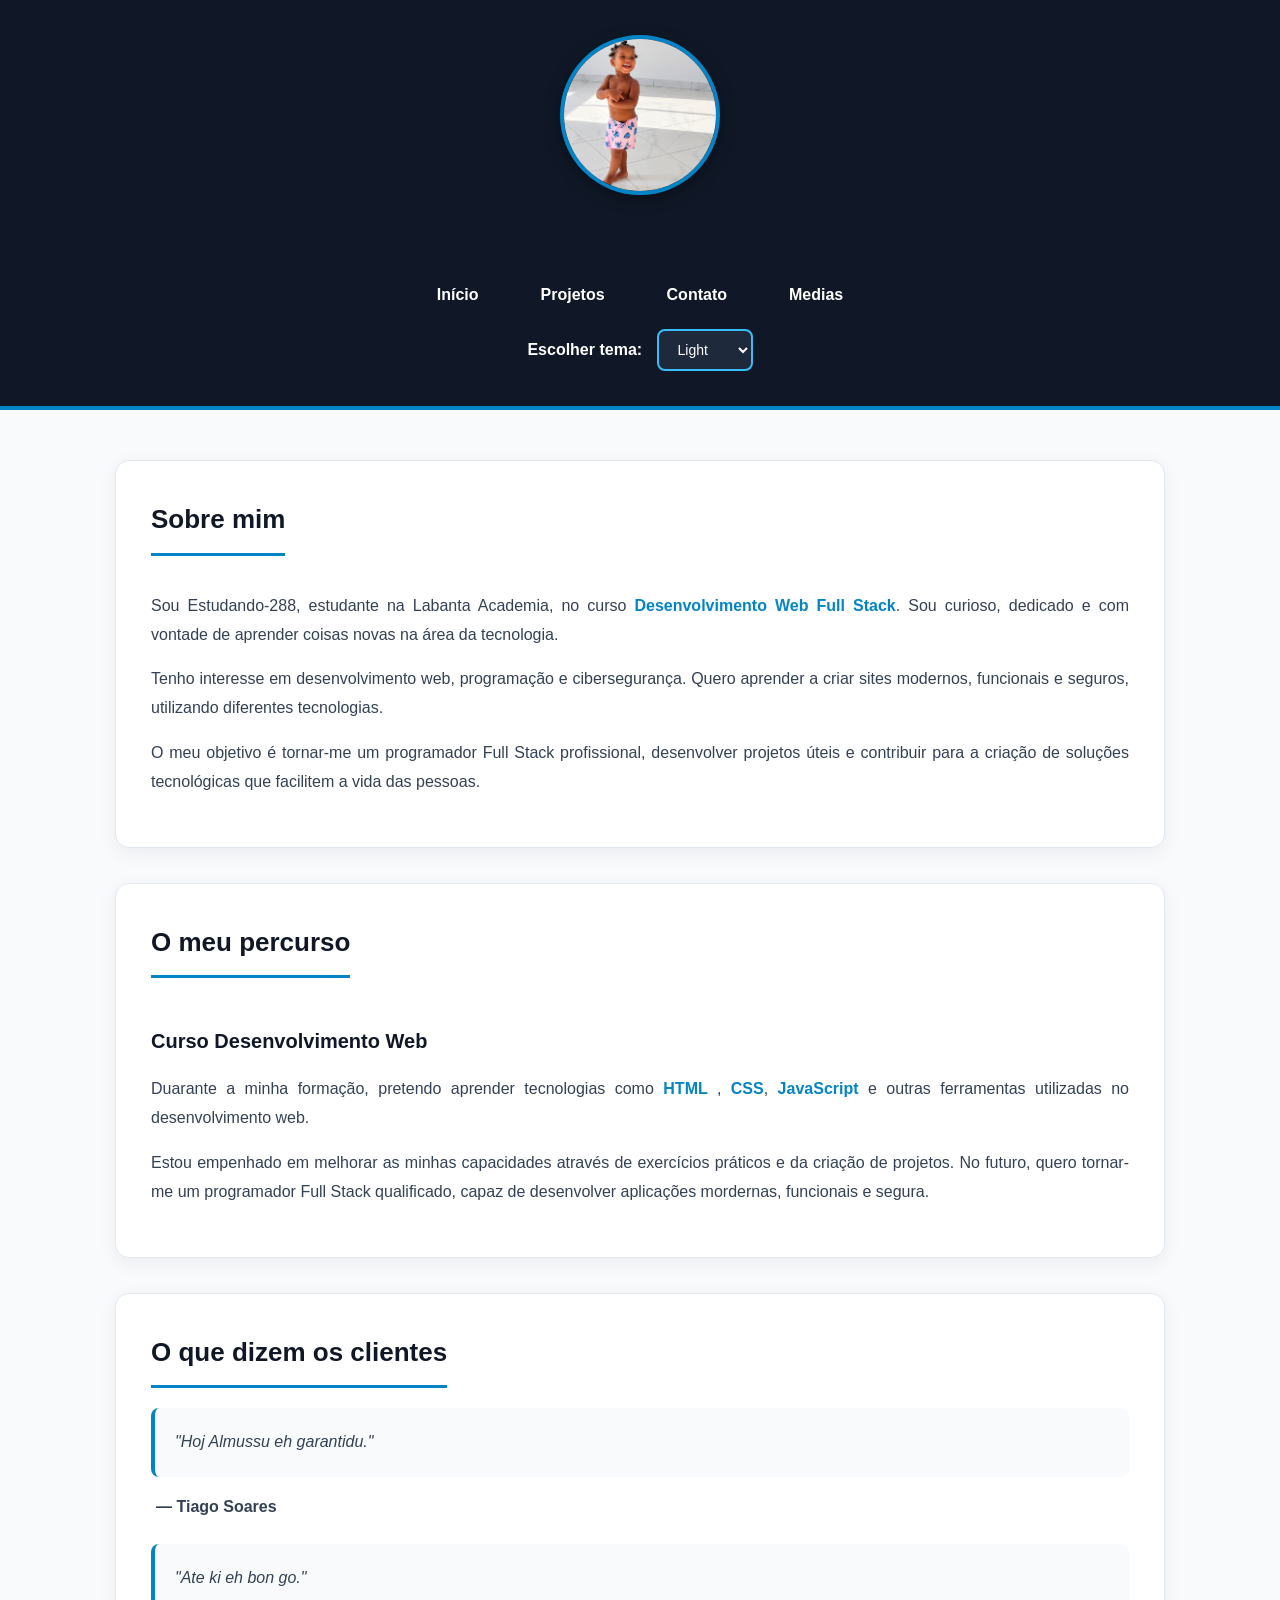
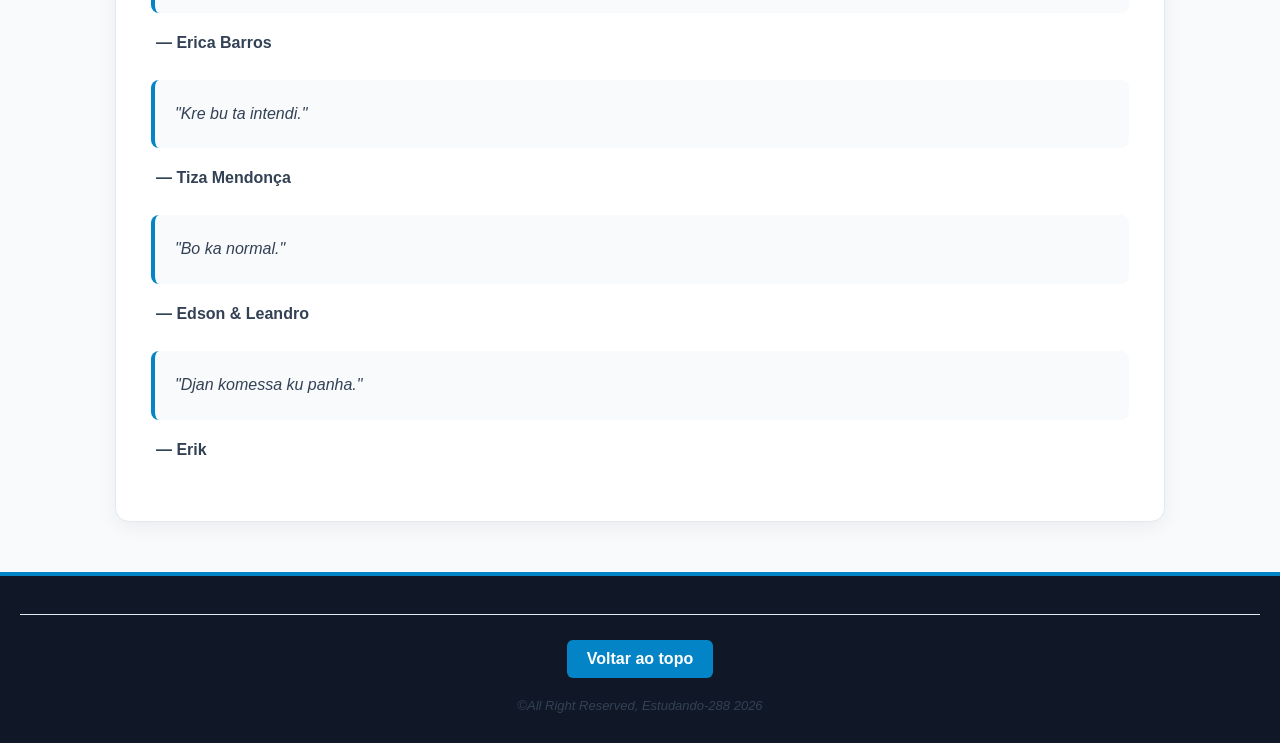
<file: index.html>
<!DOCTYPE html>
<html lang="pt-BR">

<head>
    <meta charset="UTF-8">
    <!-- Prevenção de deteção automática de formatos -->
    <meta name="format-detection" content="telephone=no">

    <!-- Compatibilidade e apresentação -->
    <meta http-equiv="X-UA-Compatible" content="IE=edge">
    <meta name="viewport" content="width=device-width, initial-scale=1.0">

    <!-- Título e descrição da minha pagina -->
    <title>Estudando-288 | Portefolio</title>
    <meta name="author" content="Estudando-288">
    <meta name="description"
        content="Conheça o portefólio Estudando-288, estudante de Desenvolvimento Web Full Stack na Labanta Academia, com interesse em programação, desenvolvimento web e cibersegurança.">
    <meta name="keywords"
        content="Estudando-288, portefólio, desenvolvimento web, Full Stack, HTML, CSS, JavaScript, programação, cibersegurança">
    <meta name="language" content="Portuguese">

    <link rel="stylesheet" href="css/estilo.css">
    <link rel="stylesheet" href="style.css">
</head>

<body>
    <header id="topo">

        <!-- Sessão Foto de perfil -->
        <img src="imagens/001.png" alt="FOTO DE PERFIL" width="160" height="160">

        <h1>Estudando-288</h1>

        <nav>
            <ul>
                <li><a href="index.html">Início</a></li>
                <li><a href="projetos.html">Projetos</a></li>
                <li><a href="contato.html">Contato</a></li>
                <li><a href="midia.html">Medias</a></li>
            </ul>
        </nav>

        <!-- Sessão seleção de tema -->
        <div class="theme-selector">
            <label for="themeSelect">Escolher tema:</label>

            <select id="seletor-tema">
                <option value="light">Light</option>
                <option value="dark">Dark</option>
                <option value="neon">Neon</option>
                <option value="ocean">Ocean</option>
            </select>
        </div>

    </header>

    <main>
        <section id="sobre-mim">
            <!-- Sessão sobre mim-->
            <h2>Sobre mim</h2>
            <p>
                Sou Estudando-288, estudante na Labanta Academia, no curso <strong>Desenvolvimento Web Full
                    Stack</strong>. Sou curioso, dedicado e com vontade de aprender coisas novas na área da tecnologia.
            </p>

            <p>
                Tenho interesse em desenvolvimento web, programação e cibersegurança. Quero aprender a criar sites
                modernos, funcionais e seguros, utilizando diferentes tecnologias.
            </p>

            <p>
                O meu objetivo é tornar-me um programador Full Stack profissional, desenvolver projetos úteis e
                contribuir para a criação de soluções tecnológicas que facilitem a vida das pessoas.

            </p>
        </section>

        <section id="percurso">
            <!-- Sessão sobre percurso -->
            <h2>O meu percurso</h2>
            <h3>Curso Desenvolvimento Web</h3>
            <p>
                Duarante a minha formação, pretendo aprender tecnologias como <strong>HTML
                </strong>, <strong>CSS</strong>, <strong>JavaScript</strong> e outras ferramentas utilizadas no
                desenvolvimento web.
            </p>

            <p>Estou empenhado em melhorar as minhas capacidades através de exercícios práticos e da criação de
                projetos. No futuro, quero tornar-me um programador Full Stack qualificado, capaz de desenvolver
                aplicações mordernas, funcionais e segura.</p>
        </section>

        <section id="testemunho">
            <!-- Testemunhos -->
            <h2>O que dizem os clientes</h2>
            <article>
                <blockquote>
                    <p>
                        "Hoj Almussu eh garantidu."
                    </p>
                </blockquote>
            </article>

            <aside>
                <p>— Tiago Soares</p>
            </aside>

            <article>
                <blockquote>
                    <p>
                        "Ate ki eh bon go."
                    </p>
                </blockquote>
            </article>

            <aside>
                <p>— Erica Barros</p>
            </aside>

            <article>
                <blockquote>
                    <p>
                        "Kre bu ta intendi."
                    </p>
                </blockquote>
            </article>

            <aside>
                <p>— Tiza Mendonça</p>
            </aside>

            <article>
                <blockquote>
                    <p>
                        "Bo ka normal."
                    </p>
                </blockquote>
            </article>

            <aside>
                <p>— Edson & Leandro</p>
            </aside>

            <article>
                <blockquote>
                    <p>
                        "Djan komessa ku panha."
                    </p>
                </blockquote>
            </article>

            <aside>
                <p>— Erik</p>
            </aside>

        </section>
    </main>

    <!-- Sessão Roda pé -->
    <footer id="final">
        <hr>
        <p><a href="#topo">Voltar ao topo</a></p>
        <strong><small>&copy;<i>All Right Reserved, Estudando-288 2026</i></small></strong>
    </footer>

</body>
<script src="theme.js"></script>

</html>
</file>
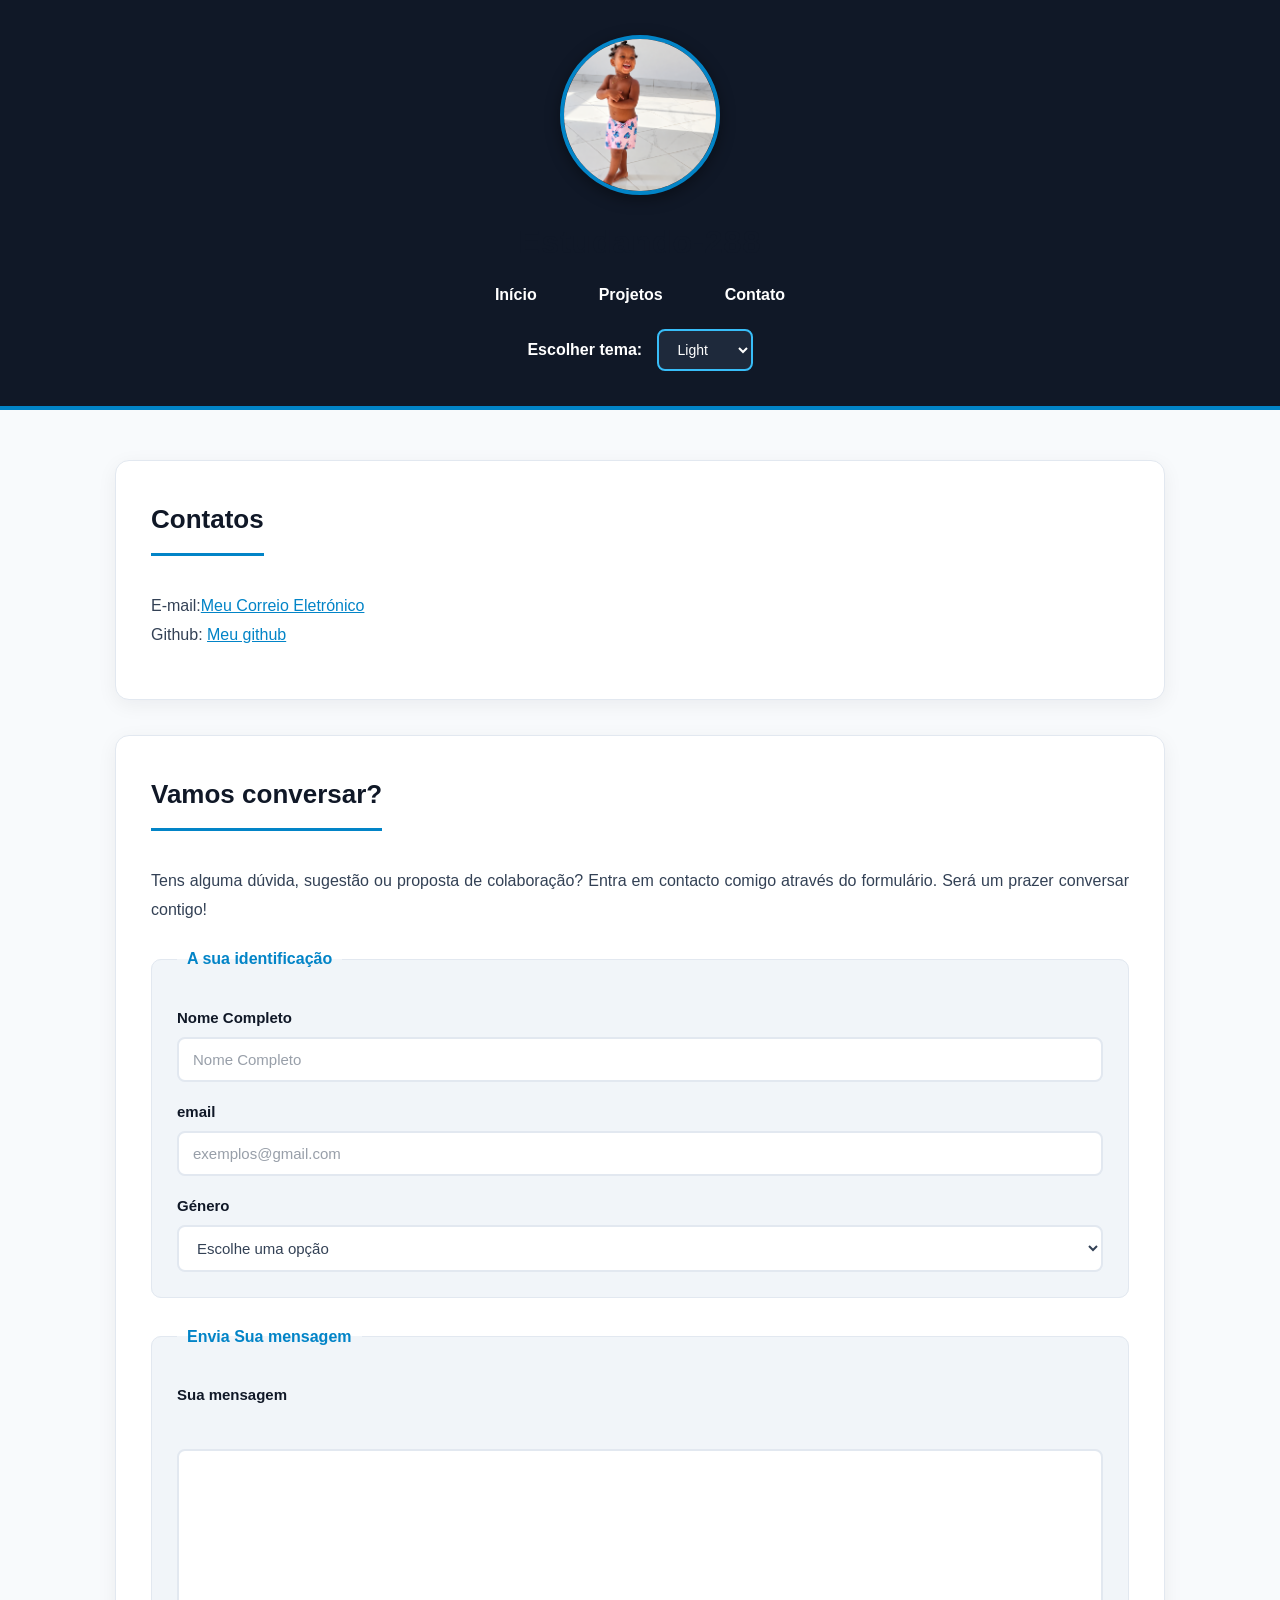
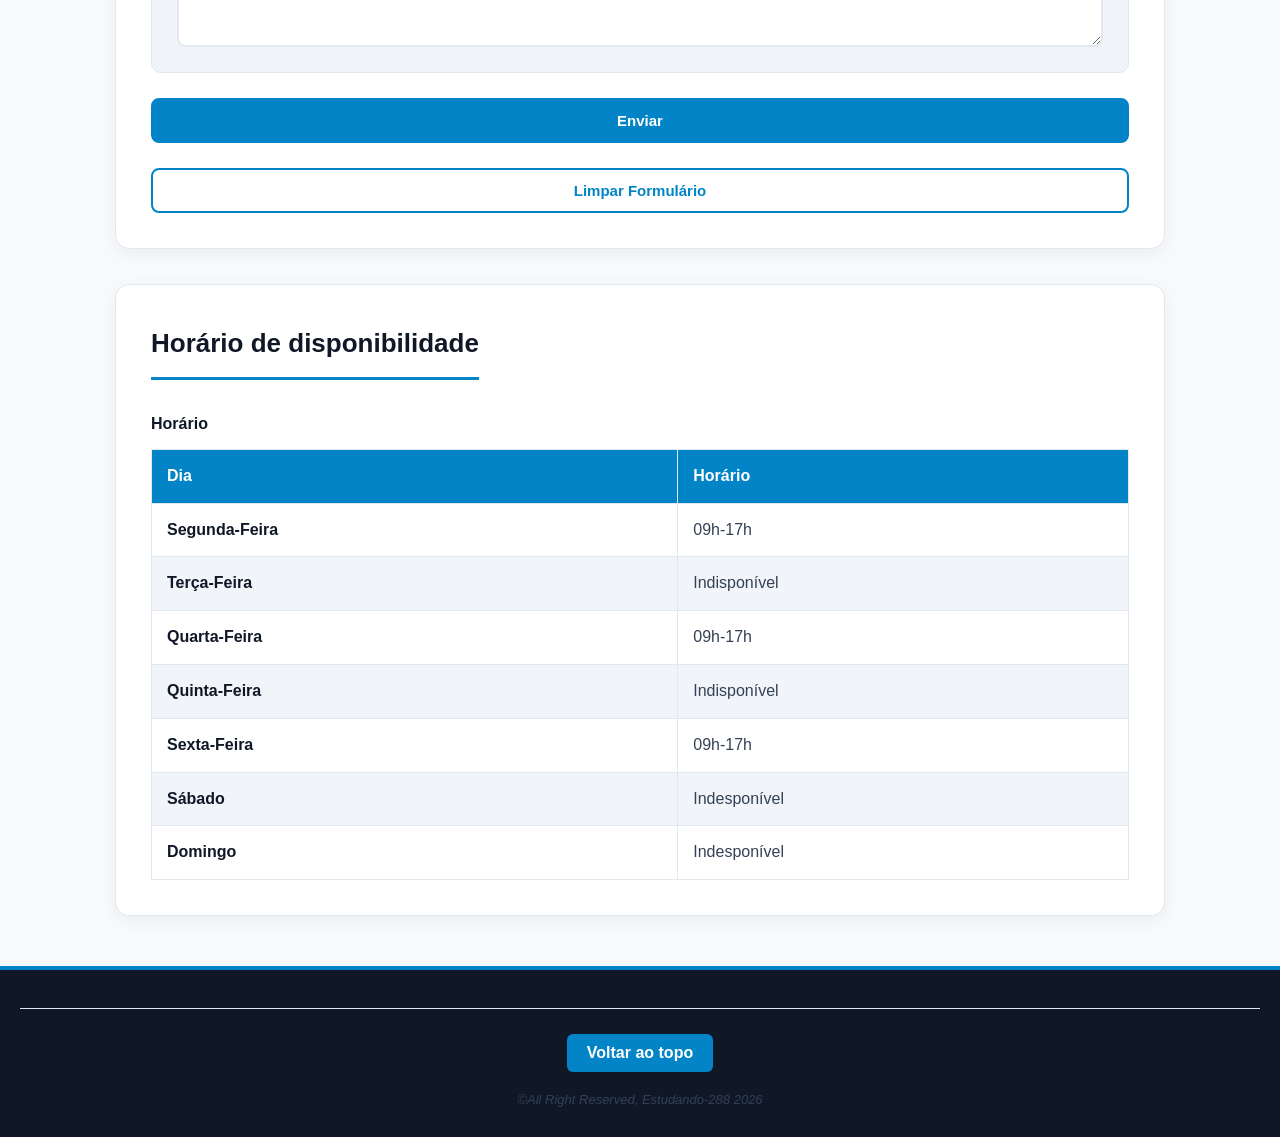
<file: contato.html>
<!DOCTYPE html>
<html lang="pt-BR">
    <head>
        <meta charset="UTF-8">
        <title>Estudando-288 | Portefolio</title>
        <link rel="stylesheet" href="css/estilo.css">
        <link rel="stylesheet" href="style.css">
    </head>
    <body>
        <header id="topo">

            <!-- Sessão Foto de perfil -->
            <img 
                src="imagens/001.png" 
                alt="FOTO DE PERFIL"
                width="160"
                height="160"
            >

            <h1>Estudando-288</h1>

            <nav>           
                <ul>
                    <li><a href="index.html">Início</a></li>
                    <li><a href="projetos.html">Projetos</a></li>
                    <li><a href="contato.html">Contato</a></li>
                </ul>
            </nav>

            <!-- Sessão seleção de tema -->
            <div class="theme-selector">
                <label for="themeSelect">Escolher tema:</label>

                <select id="seletor-tema">
                    <option value="light">Light</option>
                    <option value="dark">Dark</option>
                    <option value="neon">Neon</option>
                    <option value="ocean">Ocean</option>
                </select>
            </div>
        </header>

        <main>
            <section id="contato">
                <!-- Sessão Contatos -->
                <h2>Contatos</h2>
                <p>
                    E-mail:<a href="mailto:estudando288@gmail.com" target="_blank" rel="noopener noreferrer">Meu Correio Eletrónico</a> <br>
                    Github: <a href="https://github.com/estudando288-ui">Meu github</a>
                </p>
            </section>

            <!--Sessão Conversar-->
            <section id="vamos-conversar">
                <h2>Vamos conversar?</h2>
                <p>
                    Tens alguma dúvida, sugestão ou proposta de colaboração?
                    Entra em contacto comigo através do formulário. Será um prazer conversar contigo!
                </p>

                <form action="#" method="post">
                    <fieldset>
                        <legend>A sua identificação</legend>

                        <label for="nome-completo-vamos-conversar">Nome Completo</label>
                        <input 
                            id="nome-completo-vamos-conversar" 
                            name="nome-completo-vamos-conversar" 
                            type="text" 
                            placeholder="Nome Completo">

                        <label for="email-completo-vamos-conversar">email</label>
                        <input 
                            id="email-completo-vamos-conversar" 
                            type="email" 
                            placeholder="exemplos@gmail.com">

                        <label for="seu-sexo">Género</label>
                        <select name="seu-sexo" id="seu-sexo">
                            <option value="" selected disabled>Escolhe uma opção</option>
                            <option value="m">Masculino</option>
                            <option value="f">Feminino</option>
                            <option value="Outros">Prefiro não dizer</option>
                        </select>

                    </fieldset>

                    <fieldset>
                        <legend>Envia Sua mensagem</legend>
                    
                        <label for="mensagem-vamos-conversar">Sua mensagem</label><br>
                        <textarea 
                            id="mensagem-vamos-conversar" 
                            name="mensagem-vamos-conversar" 
                            cols="30" 
                            rows="10">
                        </textarea>
                        
                    </fieldset>
                    <button type="submit">Enviar</button>
                    <button type="reset">Limpar Formulário</button>
                </form>

            </section>

             <!--Sessão Tabela de disponibilidade-->
             <section id="horario">
                <h2>Horário de disponibilidade</h2>

                <table id="tabela-horario">
                    <caption>Horário</caption>
                    <thead>
                        <tr>
                            <th>Dia</th>
                            <th>Horário</th>
                        </tr>
                    </thead>
                    <tbody>
                        <tr>
                            <th scope="row">Segunda-Feira</th>
                            <td>09h-17h</td>
                        </tr>
                        <tr>
                            <th scope="row">Terça-Feira</th>
                            <td>Indisponível</td>
                        </tr>
                        <tr>
                            <th scope="row">Quarta-Feira</th>
                            <td>09h-17h</td>
                        </tr>
                        <tr>
                            <th scope="row">Quinta-Feira</th>
                            <td>Indisponível</td>
                        </tr>
                        <tr>
                            <th scope="row">Sexta-Feira</th>
                            <td>09h-17h</td>
                        </tr>
                        <tr>
                            <th scope="row">Sábado</th>
                            <td>Indesponível</td>
                        </tr>
                        <tr>
                            <th scope="row">Domingo</th>
                            <td>Indesponível</td>
                        </tr>
                        
                    </tbody>
                </table>
             </section>
        </main>

        <!-- Sessão Roda pé -->
        <footer id="final">
            <hr>
            <p><a href="#topo">Voltar ao topo</a></p>
            <strong><small>&copy;<i>All Right Reserved, Estudando-288 2026</i></small></strong>
        </footer>
    </body>
    <script src="theme.js"></script>
</html>
</file>
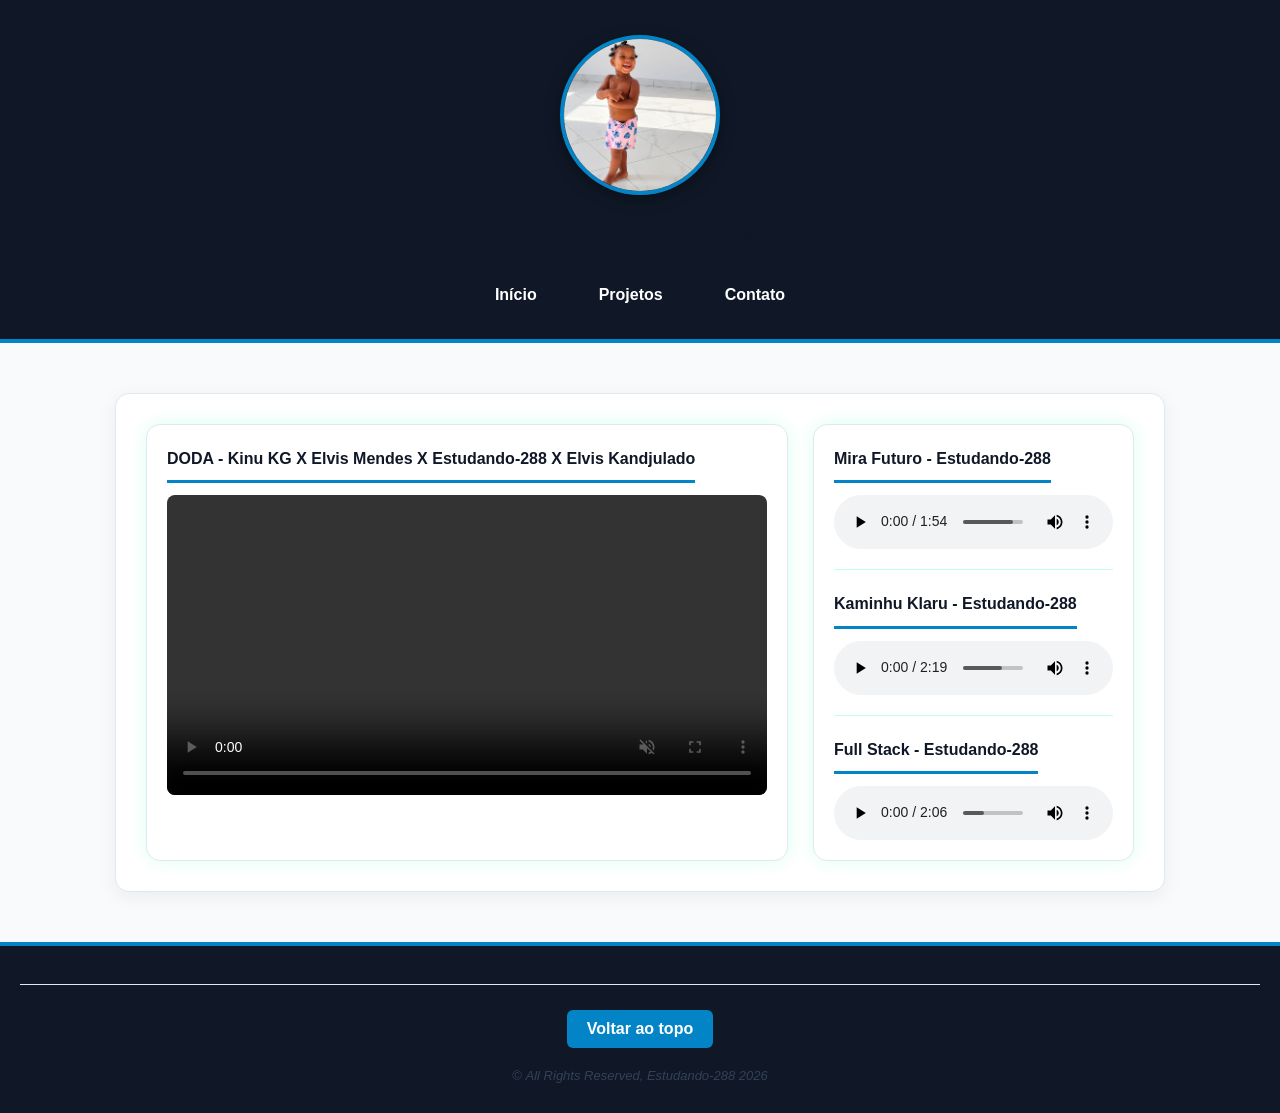
<file: midia.html>
<!DOCTYPE html>
<html lang="pt-BR">

<head>
    <meta charset="UTF-8">
    <meta name="format-detection" content="telephone=no">

    <meta http-equiv="X-UA-Compatible" content="IE=edge">
    <meta name="viewport" content="width=device-width, initial-scale=1.0">

    <title>Estudando-288 | Portefólio</title>

    <meta name="author" content="Estudando-288">
    <meta name="description"
        content="Conheça o portefólio Estudando-288, estudante de Desenvolvimento Web Full Stack na Labanta Academia.">

    <meta name="keywords"
        content="Estudando-288, portefólio, desenvolvimento web, Full Stack, HTML, CSS, JavaScript, programação, cibersegurança">

    <meta name="language" content="Portuguese">

    <link rel="stylesheet" href="css/estilo.css">
    <link rel="stylesheet" href="style.css">
    <link rel="stylesheet" href="css/midia.css">
</head>

<body>

    <header id="topo">

        <img src="imagens/001.png"
            alt="Fotografia de perfil do Estudando-288"
            width="160" height="160">

        <h1>Estudando-288</h1>

        <nav>
            <ul>
                <li><a href="index.html">Início</a></li>
                <li><a href="projetos.html">Projetos</a></li>
                <li><a href="contato.html">Contato</a></li>
            </ul>
        </nav>

    </header>

    <main>

        <section class="midias">

    <!-- BOX 1: VÍDEO -->
    <div class="box-video">
        <div class="vidio-doda">
            <h2>DODA - Kinu KG X Elvis Mendes X Estudando-288 X Elvis Kandjulado</h2>
            <video controls autoplay loop muted>
                <source
                    src="vidio/DODA - Kinu KG X Elvis Mendes X Keven MP X Elvis Kandjulado - MP Records (1080p, h264).mp4"
                    type="video/mp4">
                O teu navegador não suporta a reprodução de vídeos.
            </video>
        </div>
    </div>

    <!-- BOX 2: ÁUDIOS -->
    <div class="box-audios">

        <div class="som-mirafuturo">
            <h2>Mira Futuro - Estudando-288</h2>
            <audio controls loop>
                <source src="audio/mira-futuro.mp3" type="audio/mpeg">
                O teu navegador não suporta a reprodução de áudio.
            </audio>
        </div>

        <div class="Kaminhu-Klaru">
            <h2>Kaminhu Klaru - Estudando-288</h2>
            <audio controls loop>
                <source src="audio/Kaminhu-Klaru.mp3" type="audio/mpeg">
                O teu navegador não suporta a reprodução de áudio.
            </audio>
        </div>

        <div class="full-stack">
            <h2>Full Stack - Estudando-288</h2>
            <audio controls loop>
                <source src="audio/Full-Stack-Estudando-288.mp3" type="audio/mpeg">
                O teu navegador não suporta a reprodução de áudio.
            </audio>
        </div>

    </div>

</section>

    </main>

    <footer id="final">

        <hr>

        <p><a href="#topo">Voltar ao topo</a></p>

        <strong>
            <small>&copy; <i>All Rights Reserved, Estudando-288 2026</i></small>
        </strong>

    </footer>

    <script src="theme.js"></script>

</body>
</html>
</file>
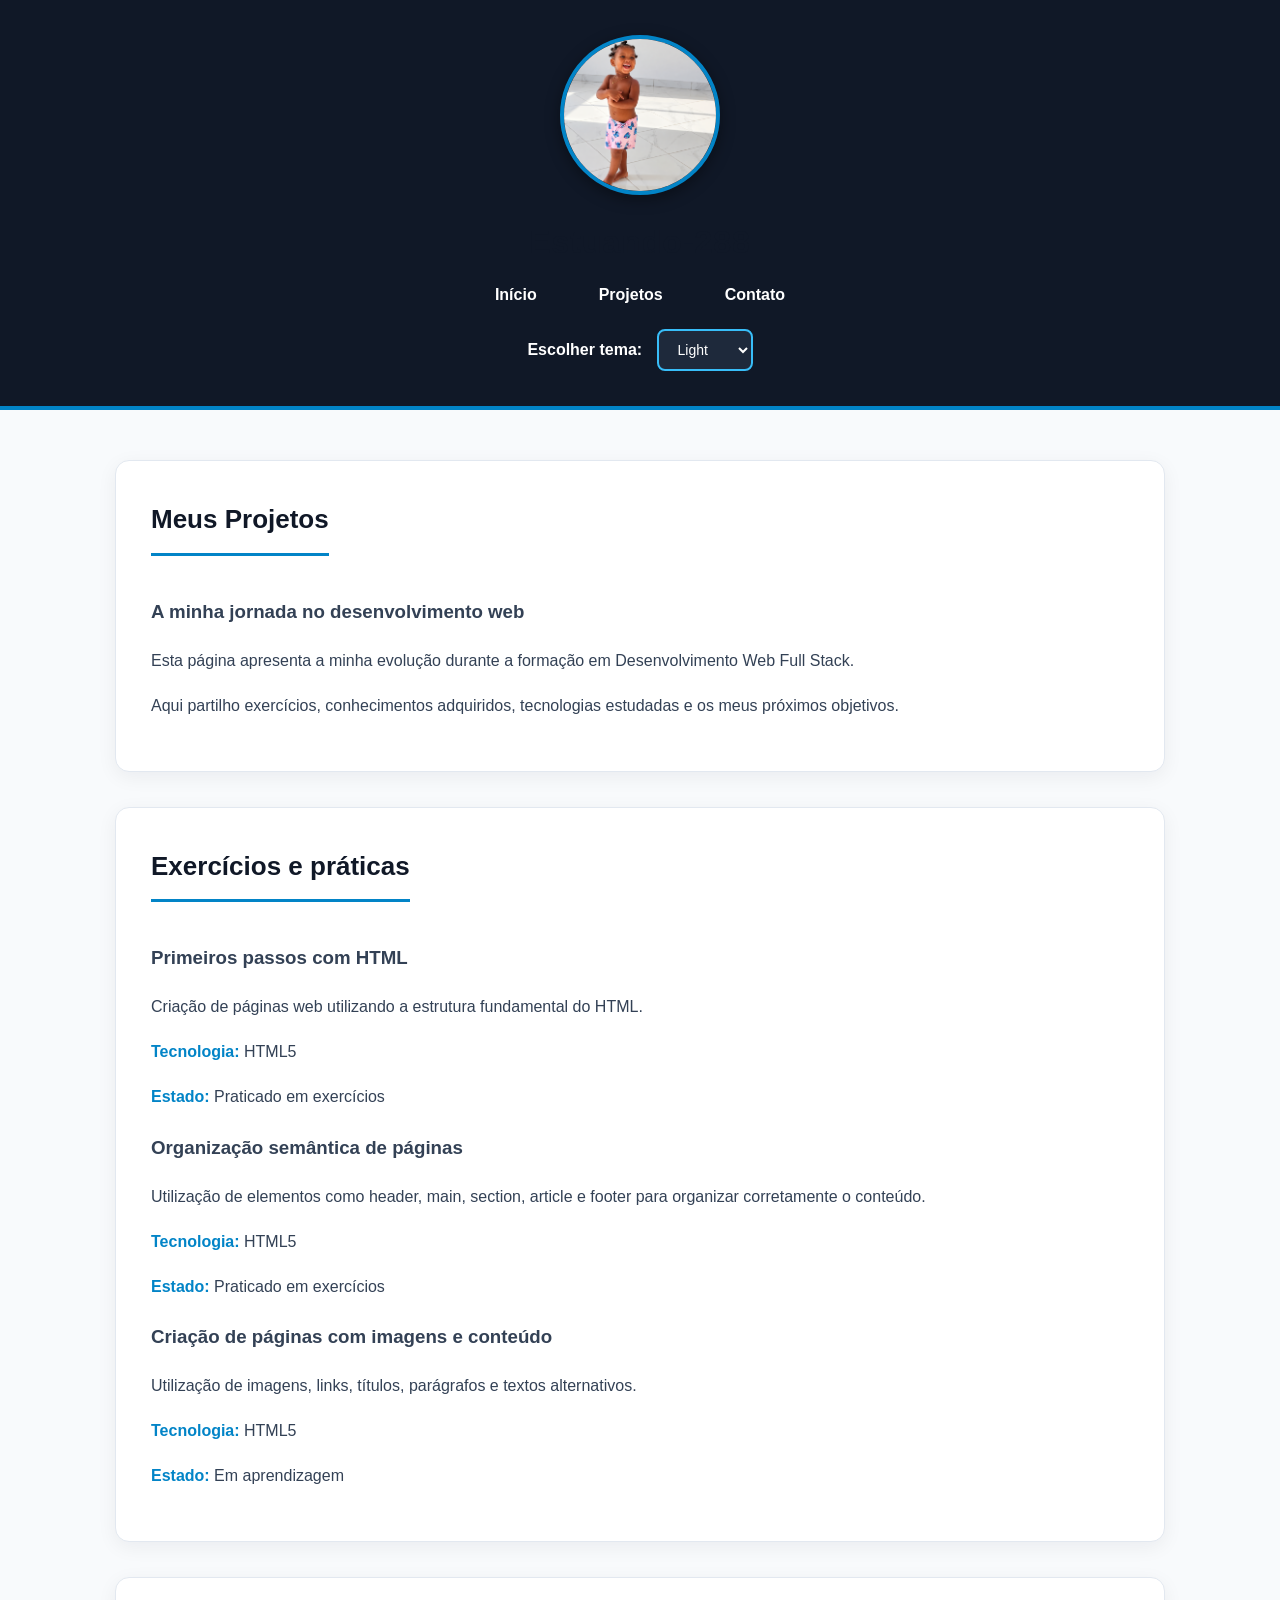
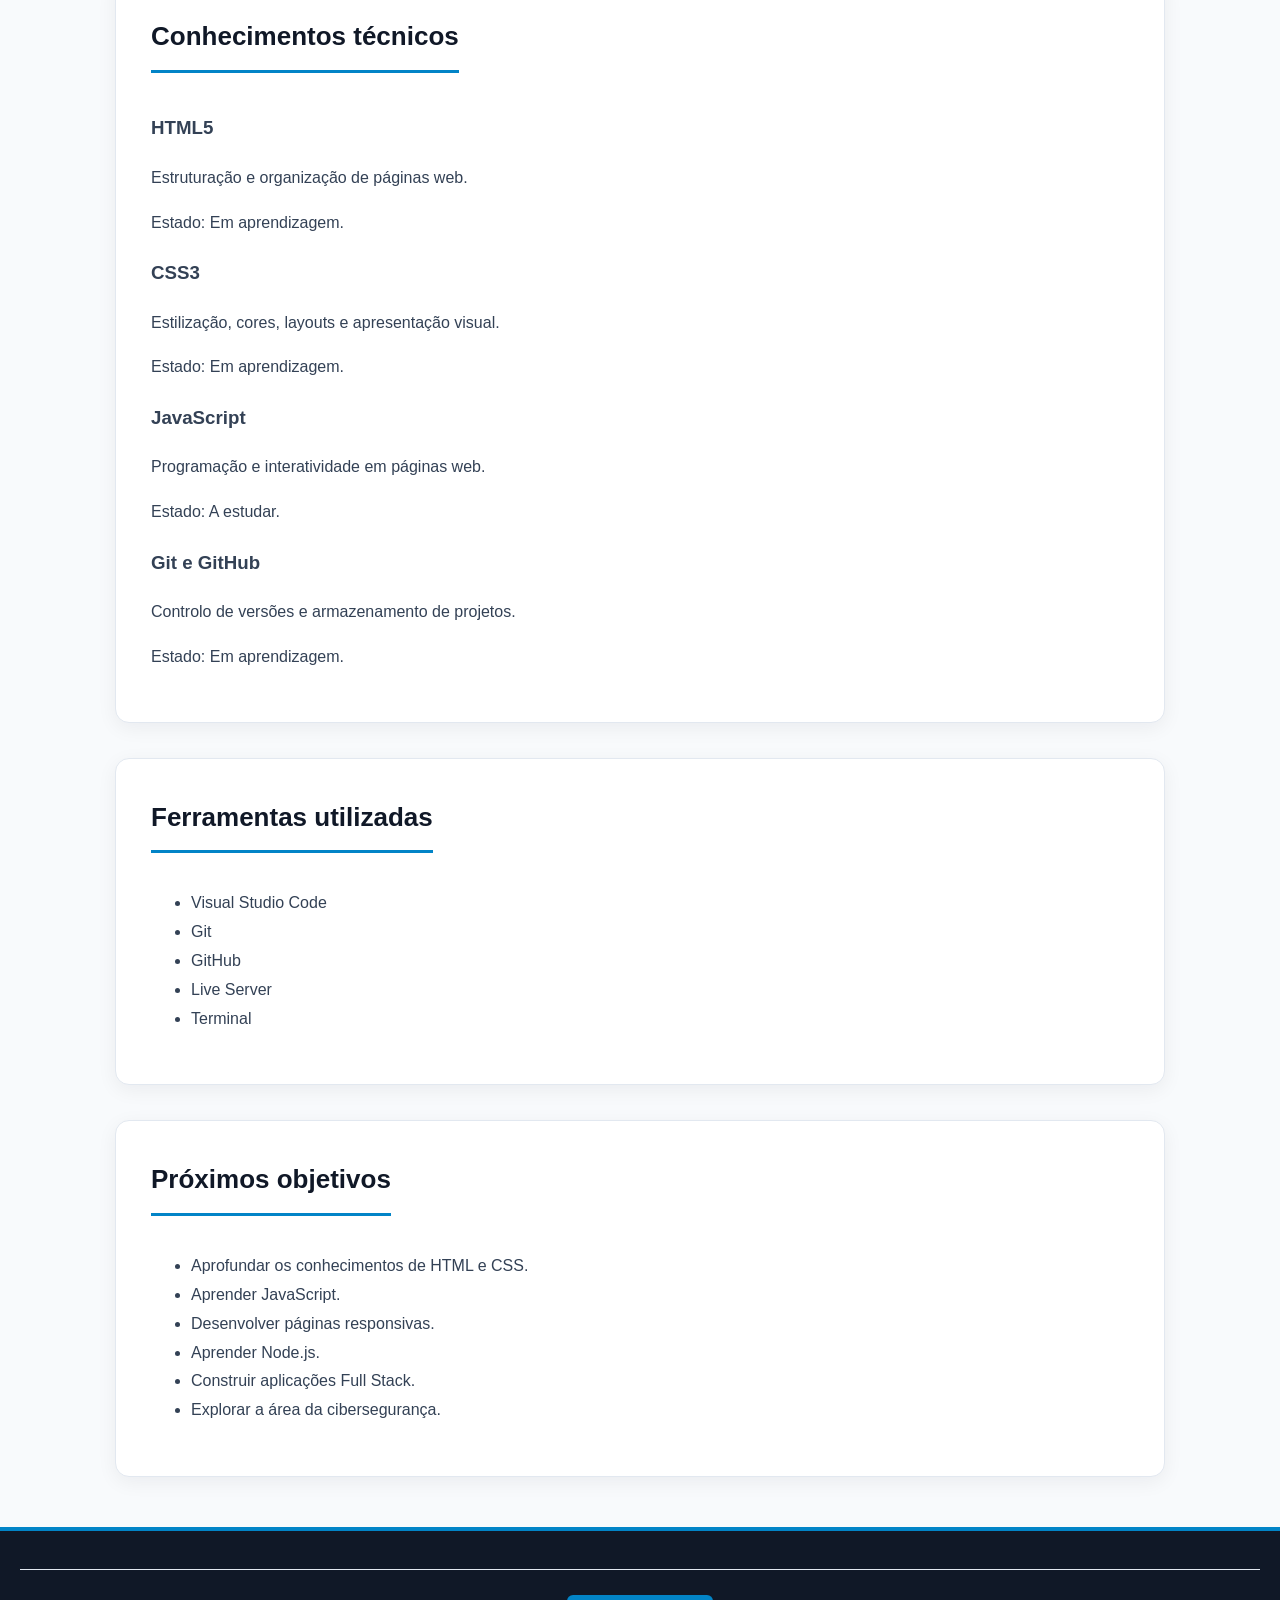
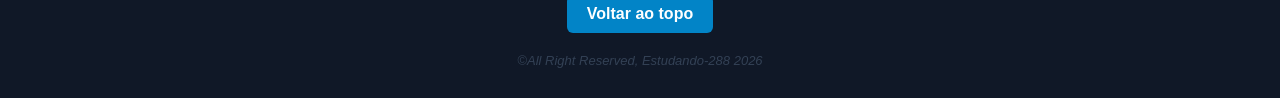
<file: projetos.html>
<!DOCTYPE html>
<html lang="pt-BR">
    <head>
        <meta charset="UTF-8">
        <title>Estudando-288 | Portefolio</title>
        <link rel="stylesheet" href="css/estilo.css">
        <link rel="stylesheet" href="style.css">
    </head>
    <body>
        <header id="topo">

            <!-- Sessão Foto de perfil -->
            <img 
                src="imagens/001.png" 
                alt="FOTO DE PERFIL"
                width="160"
                height="160"
            >

            <h1>Estuando-288</h1>

            <nav>           
                <ul>
                    <li><a href="index.html">Início</a></li>
                    <li><a href="projetos.html">Projetos</a></li>
                    <li><a href="contato.html">Contato</a></li>
                </ul>
            </nav>

            <!-- Sessão seleção de tema -->
            <div class="theme-selector">
            <label for="themeSelect">Escolher tema:</label>

            <select id="seletor-tema">
                <option value="light">Light</option>
                <option value="dark">Dark</option>
                <option value="neon">Neon</option>
                <option value="ocean">Ocean</option>
            </select>
        </header>

        <main>

            <!-- Sessão introdução -->
            <section id="introducao-projetos">

                <h2>Meus Projetos</h2>

                <h3>A minha jornada no desenvolvimento web</h3>

                <p>
                    Esta página apresenta a minha evolução durante a formação
                    em Desenvolvimento Web Full Stack.
                </p>

                <p>
                    Aqui partilho exercícios, conhecimentos adquiridos,
                    tecnologias estudadas e os meus próximos objetivos.
                </p>

            </section>

            <!-- Sessão Exercícios realizados -->
            <section id="meus-projetos">

                <h2>Exercícios e práticas</h2>

                <article>
                    <h3>Primeiros passos com HTML</h3>

                    <p>
                        Criação de páginas web utilizando a estrutura
                        fundamental do HTML.
                    </p>

                    <p><strong>Tecnologia:</strong> HTML5</p>

                    <p><strong>Estado:</strong> Praticado em exercícios</p>
                </article>

                <article>
                    <h3>Organização semântica de páginas</h3>

                    <p>
                        Utilização de elementos como header, main,
                        section, article e footer para organizar
                        corretamente o conteúdo.
                    </p>

                    <p><strong>Tecnologia:</strong> HTML5</p>

                    <p><strong>Estado:</strong> Praticado em exercícios</p>
                </article>

                <article>
                    <h3>Criação de páginas com imagens e conteúdo</h3>

                    <p>
                        Utilização de imagens, links, títulos,
                        parágrafos e textos alternativos.
                    </p>

                    <p><strong>Tecnologia:</strong> HTML5</p>

                    <p><strong>Estado:</strong> Em aprendizagem</p>
                </article>

            </section>

            <!--Sessão Conhecimentos -->
            <section id="conhecimentos">

                <h2>Conhecimentos técnicos</h2>

                <article>
                    <h3>HTML5</h3>
                    <p>Estruturação e organização de páginas web.</p>
                    <p>Estado: Em aprendizagem.</p>
                </article>

                <article>
                    <h3>CSS3</h3>
                    <p>Estilização, cores, layouts e apresentação visual.</p>
                    <p>Estado: Em aprendizagem.</p>
                </article>

                <article>
                    <h3>JavaScript</h3>
                    <p>Programação e interatividade em páginas web.</p>
                    <p>Estado: A estudar.</p>
                </article>

                <article>
                    <h3>Git e GitHub</h3>
                    <p>Controlo de versões e armazenamento de projetos.</p>
                    <p>Estado: Em aprendizagem.</p>
                </article>

            </section>

            <!-- Sessão Ferramentas usados-->
            <section id="ferramentas">

                <h2>Ferramentas utilizadas</h2>

                <ul>
                    <li>Visual Studio Code</li>
                    <li>Git</li>
                    <li>GitHub</li>
                    <li>Live Server</li>
                    <li>Terminal</li>
                </ul>

            </section>

            <!-- Sessão Objetivos -->
            <section id="objetivos">

                <h2>Próximos objetivos</h2>

                <ul>
                    <li>Aprofundar os conhecimentos de HTML e CSS.</li>
                    <li>Aprender JavaScript.</li>
                    <li>Desenvolver páginas responsivas.</li>
                    <li>Aprender Node.js.</li>
                    <li>Construir aplicações Full Stack.</li>
                    <li>Explorar a área da cibersegurança.</li>
                </ul>

            </section>

        </main>

        <!-- Sessão Roda pé -->
        <footer id="final">
            <hr>
            <p><a href="#topo">Voltar ao topo</a></p>
            <strong><small>&copy;<i>All Right Reserved, Estudando-288 2026</i></small></strong>
        </footer>

    </body>

    <script src="theme.js"></script>
</html>
</file>
<file: css/estilo.css>
/* ==========================================================
   ESTILO.CSS - Folha de estilos única (estilo + temas)
========================================================== */


/* ==========================================================
   1. TEMAS (variáveis de cor)
   Para criar um tema novo, copia um bloco e muda as cores.
========================================================== */

/* Valores por defeito (igual ao tema Light) */
:root,
body[data-theme="light"] {
    --background: #f8fafc;
    --surface: #ffffff;
    --card: #f1f5f9;
    --text: #334155;
    --heading: #101827;
    --accent: #0284c7;
    --border: #e2e8f0;
    --header: #101827;
    --header-text: #ffffff;
    --footer: #101827;
    --footer-text: #e0e6ed;
    --button-text: #ffffff;
}

body[data-theme="dark"] {
    --background: #111827;
    --surface: #1f2937;
    --card: #111827;
    --text: #d1d5db;
    --heading: #f9fafb;
    --accent: #60a5fa;
    --border: #374151;
    --header: #030712;
    --header-text: #ffffff;
    --footer: #030712;
    --footer-text: #d1d5db;
    --button-text: #030712;
}

body[data-theme="neon"] {
    --background: #090b18;
    --surface: #15132c;
    --card: #0d0b20;
    --text: #e9fff9;
    --heading: #00ffb3;
    --accent: #00ffb3;
    --border: #00ffb3;
    --header: #090b18;
    --header-text: #e9fff9;
    --footer: #090b18;
    --footer-text: #e9fff9;
    --button-text: #090b18;
}

body[data-theme="ocean"] {
    --background: #082f49;
    --surface: #0c4a6e;
    --card: #082f49;
    --text: #e0f2fe;
    --heading: #bae6fd;
    --accent: #38bdf8;
    --border: #38bdf8;
    --header: #082f49;
    --header-text: #e0f2fe;
    --footer: #082f49;
    --footer-text: #e0f2fe;
    --button-text: #082f49;
}


/* ==========================================================
   2. BASE
========================================================== */

* {
    box-sizing: border-box;
}

html {
    scroll-behavior: smooth;
    scroll-padding-top: 90px;
}

body {
    margin: 0;
    background-color: var(--background);
    color: var(--text);
    font-family: Arial, sans-serif;
    transition: background-color 0.3s, color 0.3s;
}


/* ==========================================================
   3. HEADER (fixo no topo)
========================================================== */

header#topo {
    position: fixed;
    top: 0;
    left: 0;
    width: 100%;
    z-index: 1000;
    background: var(--header);
    color: var(--header-text);
    padding: 35px 20px;
    text-align: center;
    border-bottom: 4px solid var(--accent);
    transition: padding 0.3s ease, background-color 0.3s;
}

/* Foto de perfil */
header#topo img {
    width: 160px;
    height: 160px;
    object-fit: cover;
    border-radius: 50%;
    border: 4px solid var(--accent);
    box-shadow: 0 4px 15px rgba(0, 0, 0, 0.4);
    margin-bottom: 15px;
    transition: all 0.3s ease;
}

/* Nome */
header#topo h1 {
    font-size: 32px;
    margin: 10px 0 25px;
    letter-spacing: 1px;
    color: var(--heading);
    transition: all 0.3s ease;
}

/* Menu */
header#topo nav ul {
    list-style: none;
    padding: 0;
    margin: 0;
    display: flex;
    justify-content: center;
    gap: 30px;
    flex-wrap: wrap;
}

header#topo nav a {
    color: var(--header-text);
    text-decoration: none;
    font-size: 16px;
    font-weight: bold;
    padding: 10px 16px;
    border-radius: 6px;
    transition: 0.3s ease;
}

header#topo nav a:hover {
    background-color: var(--accent);
    color: var(--button-text);
}

/* Seletor de tema */
.theme-selector {
    margin-top: 25px;
}

.theme-selector label {
    color: var(--header-text);
    margin-right: 10px;
    font-weight: bold;
}

.theme-selector select {
    padding: 10px 15px;
    border: 2px solid var(--accent);
    border-radius: 8px;
    background: var(--surface);
    color: var(--text);
    cursor: pointer;
    font-size: 14px;
}


/* ==========================================================
   4. HEADER COMPACTO (ao rolar a página)
   A classe "compacto" é adicionada pelo theme.js
========================================================== */

header#topo.compacto {
    display: flex;
    align-items: center;
    justify-content: flex-start;
    flex-wrap: wrap;
    gap: 10px 20px;
    padding: 8px 20px;
    text-align: left;
    border-bottom-width: 3px;
}

header#topo.compacto img {
    width: 45px;
    height: 45px;
    margin: 0;
    border-width: 2px;
    box-shadow: none;
}

header#topo.compacto h1 {
    font-size: 18px;
    margin: 0;
    letter-spacing: 0;
}

header#topo.compacto nav ul {
    gap: 8px;
}

header#topo.compacto nav a {
    font-size: 14px;
    padding: 6px 10px;
}

header#topo.compacto .theme-selector {
    margin: 0;
}

header#topo.compacto .theme-selector label {
    font-size: 14px;
    margin-right: 6px;
}

header#topo.compacto .theme-selector select {
    padding: 5px 10px;
    font-size: 13px;
}


/* ==========================================================
   5. MAIN - CONTEÚDO PRINCIPAL
========================================================== */

main {
    max-width: 1100px;
    margin: 50px auto;
    padding: 0 25px;
    color: var(--text);
    line-height: 1.8;
}

main section {
    background-color: var(--surface);
    padding: 35px;
    margin-bottom: 35px;
    border-radius: 14px;
    border: 1px solid var(--border);
    box-shadow: 0 5px 20px rgba(15, 23, 42, 0.06);
    transition: background-color 0.3s, border-color 0.3s;
}

main section h2 {
    color: var(--heading);
    font-size: 26px;
    margin-top: 0;
    margin-bottom: 20px;
    border-bottom: 3px solid var(--accent);
    padding-bottom: 10px;
    display: inline-block;
}

main section p {
    font-size: 16px;
    margin-bottom: 15px;
    text-align: justify;
    color: var(--text);
}

main section strong {
    color: var(--accent);
}

main section a {
    color: var(--accent);
}


/* ==========================================================
   6. O MEU PERCURSO
========================================================== */

#percurso h3 {
    color: var(--accent);
    font-size: 20px;
    margin-top: 25px;
    margin-bottom: 12px;
}


/* ==========================================================
   7. TESTEMUNHOS
========================================================== */

#testemunho article {
    background-color: var(--card);
    border-left: 4px solid var(--accent);
    padding: 20px;
    border-radius: 8px;
    transition: transform 0.3s ease, box-shadow 0.3s ease, background-color 0.3s;
}

#testemunho article:hover {
    transform: translateY(-5px);
    box-shadow: 0 8px 18px rgba(15, 23, 42, 0.15);
}

#testemunho blockquote {
    margin: 0;
    color: var(--text);
    font-style: italic;
}

#testemunho blockquote p {
    margin: 0;
    text-align: left;
}

/* Nome do cliente (fica por baixo do cartão) */
#testemunho aside {
    text-align: right;
    color: var(--accent);
    font-weight: bold;
    font-size: 14px;
    margin: 8px 5px 22px;
}


/* ==========================================================
   8. FORMULÁRIO - VAMOS CONVERSAR
========================================================== */

#vamos-conversar form {
    display: flex;
    flex-direction: column;
    gap: 25px;
    margin-top: 20px;
}

#vamos-conversar fieldset {
    display: flex;
    flex-direction: column;
    gap: 6px;
    margin: 0;
    padding: 20px 25px 25px;
    background-color: var(--card);
    border: 1px solid var(--border);
    border-radius: 10px;
}

#vamos-conversar legend {
    padding: 0 10px;
    color: var(--accent);
    font-weight: bold;
}

#vamos-conversar label {
    margin-top: 10px;
    color: var(--heading);
    font-weight: bold;
    font-size: 15px;
}

#vamos-conversar input,
#vamos-conversar select,
#vamos-conversar textarea {
    width: 100%;
    padding: 12px 14px;
    background-color: var(--surface);
    color: var(--text);
    border: 2px solid var(--border);
    border-radius: 8px;
    font-family: inherit;
    font-size: 15px;
    transition: border-color 0.3s, box-shadow 0.3s;
}

#vamos-conversar textarea {
    min-height: 150px;
    resize: vertical;
}

#vamos-conversar input::placeholder,
#vamos-conversar textarea::placeholder {
    color: var(--text);
    opacity: 0.5;
}

#vamos-conversar input:focus,
#vamos-conversar select:focus,
#vamos-conversar textarea:focus {
    outline: none;
    border-color: var(--accent);
    box-shadow: 0 0 0 3px color-mix(in srgb, var(--accent) 30%, transparent);
}

/* Botões */
.botoes-form {
    display: flex;
    gap: 15px;
    flex-wrap: wrap;
}

#vamos-conversar button {
    padding: 12px 28px;
    border: 2px solid var(--accent);
    border-radius: 8px;
    font-size: 15px;
    font-weight: bold;
    cursor: pointer;
    transition: 0.3s ease;
}

#vamos-conversar button[type="submit"] {
    background-color: var(--accent);
    color: var(--button-text);
}

#vamos-conversar button[type="reset"] {
    background-color: transparent;
    color: var(--accent);
}

#vamos-conversar button:hover {
    transform: translateY(-3px);
    box-shadow: 0 6px 14px rgba(0, 0, 0, 0.2);
}


/* ==========================================================
   9. TABELA DE HORÁRIO (página Contato)
========================================================== */

#tabela-horario {
    width: 100%;
    border-collapse: collapse;
    margin-top: 10px;
}

#tabela-horario caption {
    color: var(--heading);
    font-weight: bold;
    margin-bottom: 10px;
    text-align: left;
}

#tabela-horario th,
#tabela-horario td {
    padding: 12px 15px;
    border: 1px solid var(--border);
    text-align: left;
    color: var(--text);
}

#tabela-horario thead th {
    background-color: var(--accent);
    color: var(--button-text);
}

#tabela-horario tbody th {
    color: var(--heading);
}

#tabela-horario tbody tr:nth-child(even) {
    background-color: var(--card);
}


/* ==========================================================
   10. FOOTER - RODAPÉ
========================================================== */

footer#final {
    background: var(--footer);
    color: var(--footer-text);
    text-align: center;
    padding: 30px 20px;
    margin-top: 50px;
    border-top: 4px solid var(--accent);
    transition: background-color 0.3s;
}

footer#final hr {
    border: none;
    border-top: 1px solid var(--border);
    margin-bottom: 25px;
}

footer#final a {
    display: inline-block;
    background-color: var(--accent);
    color: var(--button-text);
    text-decoration: none;
    font-weight: bold;
    padding: 10px 20px;
    border-radius: 6px;
    transition: 0.3s ease;
}

footer#final a:hover {
    background-color: var(--heading);
    transform: translateY(-3px);
}

footer#final small {
    display: block;
    margin-top: 20px;
    font-size: 13px;
    color: var(--footer-text);
}

footer#final strong {
    font-weight: normal;
}


/* ==========================================================
   11. RESPONSIVIDADE
========================================================== */

@media (max-width: 650px) {

    main {
        margin: 25px auto;
        padding: 0 15px;
    }

    main section {
        padding: 22px;
    }

    main section h2 {
        font-size: 22px;
    }

    header#topo nav ul {
        gap: 10px;
    }

    #vamos-conversar fieldset {
        padding: 15px;
    }

    #vamos-conversar button {
        width: 100%;
    }

    #tabela-horario th,
    #tabela-horario td {
        padding: 8px 10px;
        font-size: 14px;
    }
}
</file>
<file: style.css>
/* ==========================
   SELETOR DE TEMAS
========================== */

.theme-selector {
    margin-top: 25px;
}

.theme-selector label {
    color: white;
    margin-right: 10px;
    font-weight: bold;
}

.theme-selector select {
    padding: 10px 15px;
    border: 2px solid #38bdf8;
    border-radius: 8px;
    background: #1e293b;
    color: white;
    cursor: pointer;
    font-size: 14px;
}

/* ==========================
   TEMA LIGHT
========================== */

body[data-theme="light"] {
    --background: #f8fafc;
    --surface: #ffffff;
    --text: #334155;
    --heading: #101827;
    --accent: #0284c7;
    --border: #e2e8f0;
    --header: #101827;
    --footer: #101827;
}

/* ==========================
   TEMA DARK
========================== */

body[data-theme="dark"] {
    --background: #111827;
    --surface: #1f2937;
    --text: #d1d5db;
    --heading: #f9fafb;
    --accent: #60a5fa;
    --border: #374151;
    --header: #030712;
    --footer: #030712;
}

/* ==========================
   TEMA NEON
========================== */

body[data-theme="neon"] {
    --background: #090b18;
    --surface: #15132c;
    --text: #e9fff9;
    --heading: #00ffb3;
    --accent: #00ffb3;
    --border: #00ffb3;
    --header: #090b18;
    --footer: #090b18;
}

/* ==========================
   TEMA OCEAN
========================== */

body[data-theme="ocean"] {
    --background: #082f49;
    --surface: #0c4a6e;
    --text: #e0f2fe;
    --heading: #bae6fd;
    --accent: #38bdf8;
    --border: #38bdf8;
    --header: #082f49;
    --footer: #082f49;
}

/* ==========================
   APLICAÇÃO DOS TEMAS
========================== */

body {
    background-color: var(--background);
    color: var(--text);
    transition: background-color 0.3s, color 0.3s;
}

header#topo {
    background: var(--header);
    border-color: var(--accent);
}

header#topo h1 {
    color: var(--heading);
}

main {
    color: var(--text);
}

main section {
    background: var(--surface);
    border-color: var(--border);
}

main section h2,
#percurso h3 {
    color: var(--heading);
    border-color: var(--accent);
}

main section p {
    color: var(--text);
}

main section strong {
    color: var(--accent);
}

#testemunho article {
    background: var(--background);
    border-color: var(--accent);
}

#testemunho blockquote {
    color: var(--text);
}

#testemunho aside {
    color: var(--accent);
}

footer#final {
    background: var(--footer);
    border-color: var(--accent);
}

footer#final hr {
    border-color: var(--border);
}

footer#final small {
    color: var(--text);
}
</file>
<file: css/midia.css>
/* =====================================
   Design system: Variáveis
===================================== */
:root {
    --background: #090b18;
    --surface: #15132c;
    --card: #0d0b20;
    --text: #e9fff9;
    --heading: #00ffb3;
    --accent: #00ffb3;
    --border: #00ffb3;
    --header: #090b18;
    --header-text: #e9fff9;
    --footer: #090b18;
    --footer-text: #e9fff9;
    --button-text: #090b18;
}

/* =====================================
   ÁREA PRINCIPAL DAS MÍDIAS
===================================== */

.midias {
    display: grid;

    /* vídeo maior, áudios mais estreitos */
    grid-template-columns: 2fr 1fr;   
    gap: 25px;

    /* as duas boxes com a mesma altura */
    align-items: stretch;             

    width: 100%;
    max-width: 1200px;
    margin: 0 auto;
    padding: 30px;
}

/* =====================================
   BOXES (VÍDEO E ÁUDIOS)
===================================== */

.box-video,
.box-audios {
    padding: 20px;
    background-color: var(--surface);
    border: 1px solid var(--border);
    border-radius: 14px;
    box-shadow: 0 0 18px rgba(0, 255, 179, 0.15);
}

.box-audios {
    display: flex;
    flex-direction: column;
    justify-content: space-between;
    gap: 20px;
}

/* =====================================
   TÍTULOS
===================================== */

.midias h2 {
    margin: 0 0 12px;
    font-size: 1rem;
    line-height: 1.4;
    color: var(--heading);
}

/* =====================================
   ITENS (sem caixa extra)
===================================== */

.vidio-doda,
.som-mirafuturo,
.Kaminhu-Klaru,
.full-stack {
    padding: 0;
    background: none;
}

/* linha fina entre os áudios */
.box-audios > div:not(:last-child) {
    padding-bottom: 20px;
    border-bottom: 1px solid rgba(0, 255, 179, 0.25);
}

/* =====================================
   VÍDEO E ÁUDIO
===================================== */

video {
    display: block;
    width: 100%;
    height: auto;
    border-radius: 8px;
}

audio {
    display: block;
    width: 100%;
}

/* =====================================
   RESPONSIVIDADE
===================================== */

@media (max-width: 800px) {
    .midias {
        /* uma box por baixo da outra */
        grid-template-columns: 1fr;   
        padding: 15px;
    }
}
</file>
